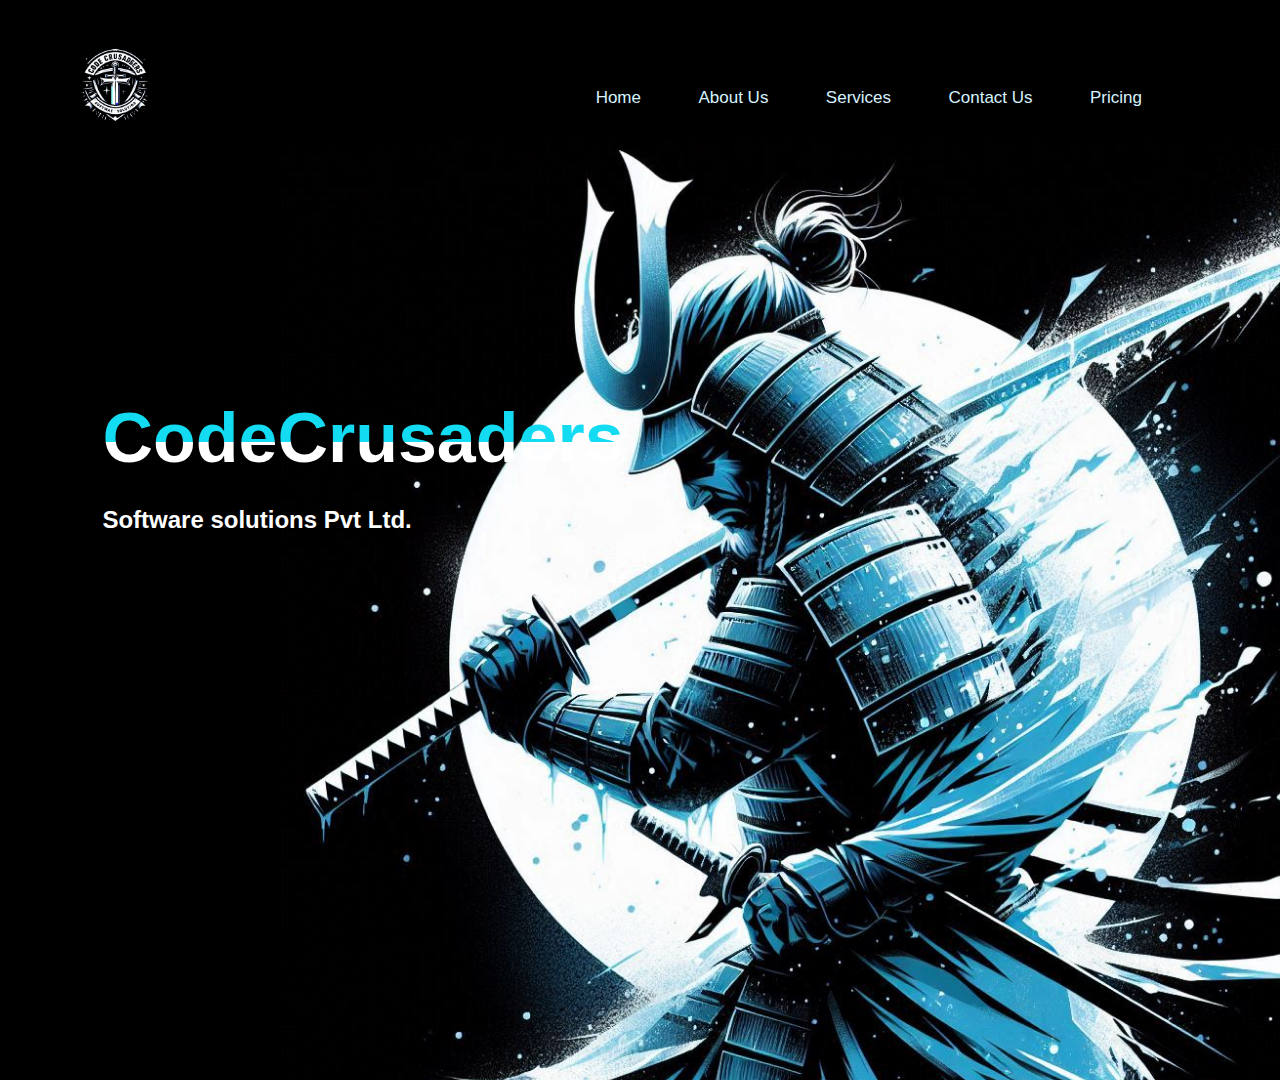
<file: codecrusaders/index.html>
<!DOCTYPE html>
<html lang="en">
<head>
    <meta charset="UTF-8">
    <meta name="viewport" content="width=device-width, initial-scale=1.0">
    <title>CodeCrusaders Software Solutions Pvt Ltd</title>
    <link rel="stylesheet" href="styles.css">
</head>
<body>
    <header>
        <nav>
            <ul>
                <li><a href="index.html">Home</a></li>
                <li><a href="aboutus.html">About Us</a></li>
                <li><a href="services.html">Services</a></li>
                <li><a href="contactus.html">Contact Us</a></li>
                <li><a href="pricing.html">Pricing</a></li>
            </ul>
        </nav>

    </header>
    <main>
        <h1>CodeCrusaders </h1>
        <div class="ww"><h2>Software solutions Pvt Ltd.</h2></div>
        
    </main>
        
</body>
</html>
</file>
<file: codecrusaders/styles.css>
body {
    margin: 0;
    font-family: Arial, sans-serif;
    background-color: #000;
    color: #b0e0e6;
    overflow: hidden; 
}

header {
    color: #b0e0e6;
    padding: 10px 0;
    text-align: center;
}

nav{
    height: 120px;
    width: 100%;
    background-image: url(a\ logo\ for\ CodeCrusaders\ Software\ Solutions\ with\ a\ black\ background\ 1.png);
    background-size: 90px;
    background-repeat: no-repeat;
    background-position:70px 30px;
}
    
nav ul li {
    display: inline-block;
    list-style-type: none;
    padding: 0px 15px ;
    margin-right: 23px;
 
}
nav ul{
    position: absolute;
    right: 100px;
    top: 8%;
}
nav ul li a{
    text-decoration: none;
    height:10;
    width: 10;
    color: rgb(214, 243, 255);
    font-size: 17px;
}
nav ul li::after{
    content: '';
    display: block;
    height: 2px;
    width: 0%;
    margin: auto;
    background: #55b4ce;
    transition: 0.7s;
}
nav ul li:hover::after{
    width: 100%;
}


main {
    padding: 20px;
    text-align: center;
    background-image: url(_343fe759-99a9-4e77-959f-b60f24234c96.jpeg);
    background-position: right;
    background-repeat: no-repeat;
    background-size: 1000px;
    height: 900px;
}

footer {
    color: #b0e0e6;
    text-align: center;
    padding: 10px 0;
    position: fixed;
    width: 100%;
    bottom: 0;
}
main h1{
    position: absolute;
    left: 8%;
    top:39% ;
    font-size: 70px;
    color: #8debe4;
    background-image: -webkit-linear-gradient(90deg, #ffffff 45%, #3ff9f3 43%, #13dcf2 45%); 
    background-clip: text;
    -webkit-background-clip: text;
    -webkit-text-fill-color: transparent; 
}
.ww h2{
    position: absolute;
    top: 54%;
    left: 8%;
    color: #ffffff;
}
main h3  {
    position: absolute;
    right: 15%;
    top: 42%;
}
main p{
    position: absolute;
    right: 15%;
    top: 49%;
}
main p span{
    font-size: 20px;
}
</file>
